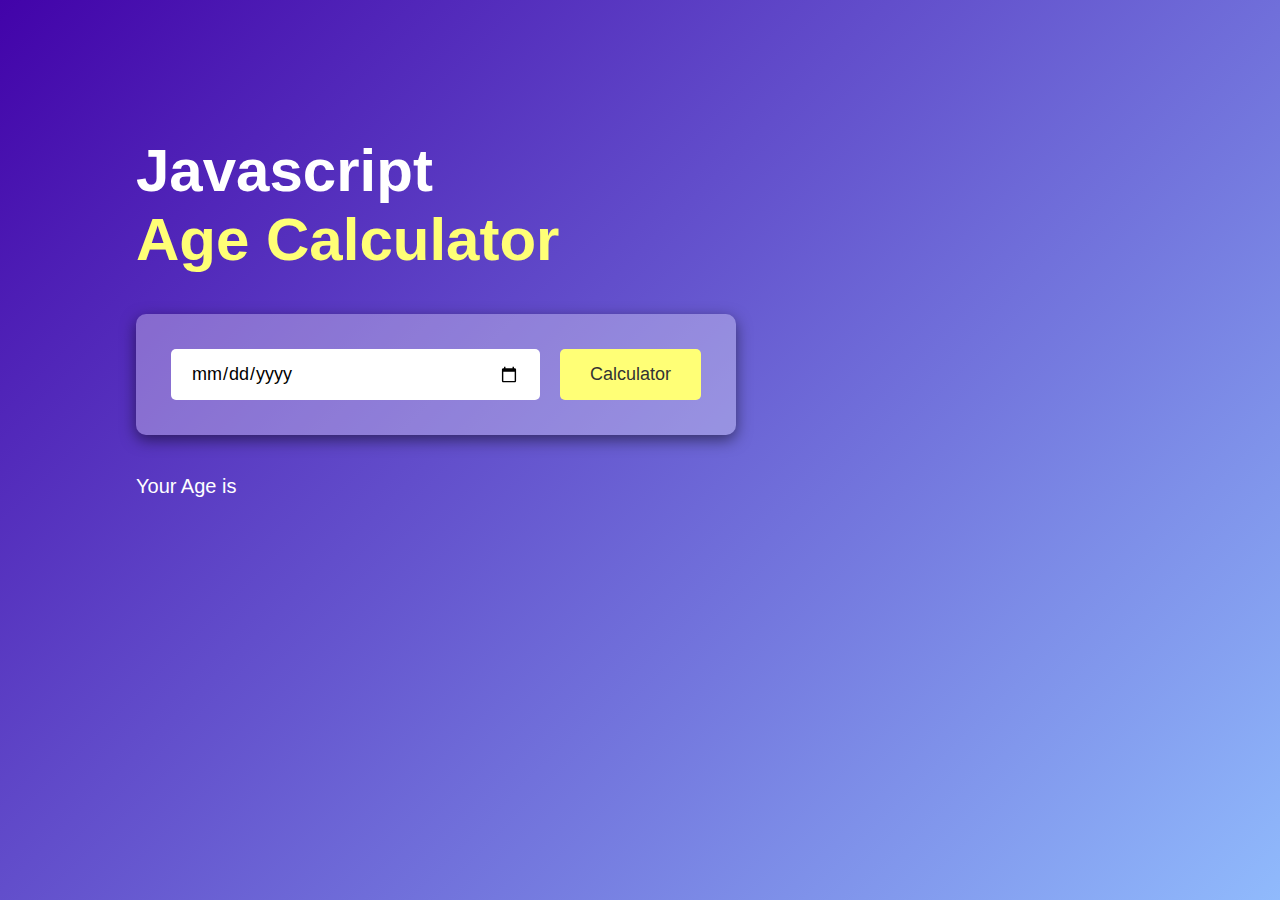
<file: AgeCalculator/index.html>
<!DOCTYPE html>
<html lang="en">
	<head>
		<meta charset="UTF-8" />
		<meta name="viewport" content="width=device-width, initial-scale=1.0" />
		<title>Age Calculator | Project 6</title>
		<link rel="stylesheet" href="style.css" />
	</head>
	<body>
		<div class="container">
			<div class="calculator">
				<h1>
					Javascript <br />
					<span>Age Calculator</span>
				</h1>

				<div class="input-box">
					<input type="date" id="date" />
					<button onclick="calculateAge()">Calculator</button>
				</div>

        <p id="result">Your Age is</p>
			</div>
		</div>
		<script src="script.js"></script>
	</body>
</html>
</file>
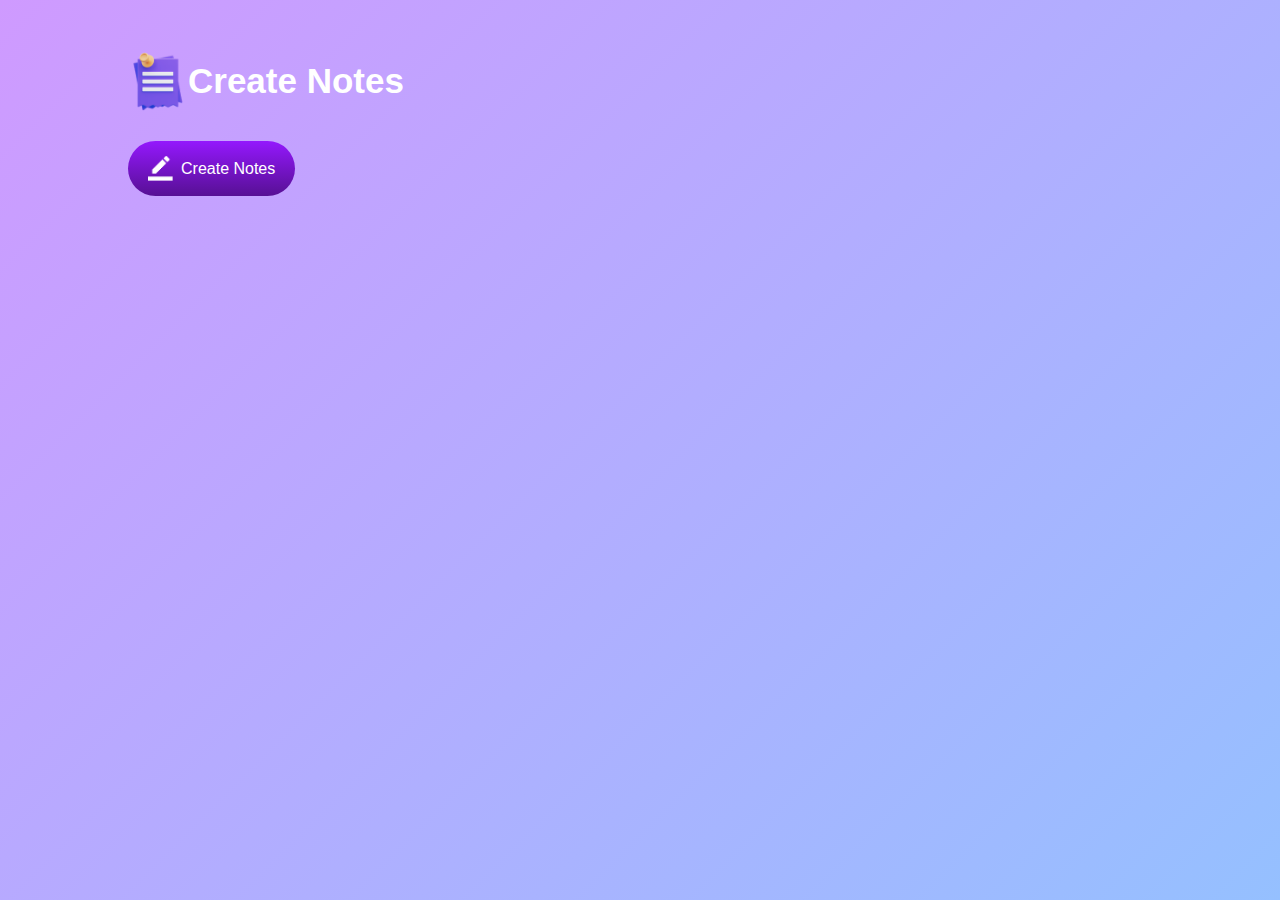
<file: NotesApp/index.html>
<!DOCTYPE html>
<html lang="en">
	<head>
		<meta charset="UTF-8" />
		<meta name="viewport" content="width=device-width, initial-scale=1.0" />
		<title>Notes App</title>
		<link rel="stylesheet" href="style.css" />
	</head>
	<body>
		<div class="container">
			<h1>
				<img src="images/notes.png" alt="notes" />
				Create Notes
			</h1>
			<button class="btn">
				<img src="images/edit.png" alt="add" />
				Create Notes
			</button>

      <div class="notes-container">
        <!-- <p contenteditable="true" class="input-box">
          <img src="images/delete.png" alt="delete-icon">
        </p> -->
      </div>
		</div>
    <script src="script.js"></script>
	</body>
</html>
</file>
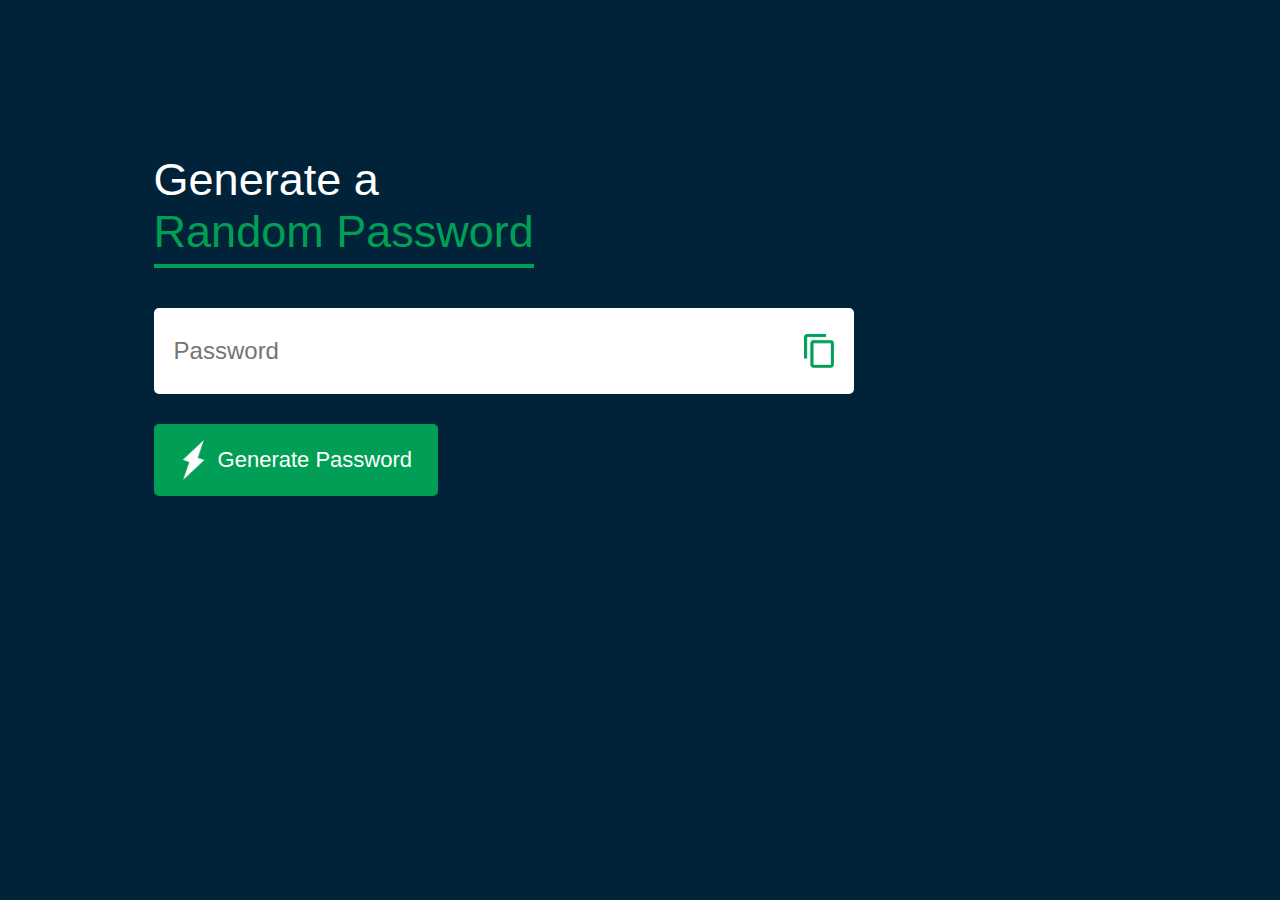
<file: PasswordGenerator/index.html>
<!DOCTYPE html>
<html lang="en">
	<head>
		<meta charset="UTF-8" />
		<meta name="viewport" content="width=device-width, initial-scale=1.0" />
		<title>Random Password Generator | Project 4</title>
		<link rel="stylesheet" href="style.css" />
	</head>
	<body>
		<div class="container">
			<h1>
				Generate a <br />
				<span>Random Password</span>
			</h1>
			<div class="display">
				<input type="text" placeholder="Password" id="password" />
				<img src="images/copy.png" alt="copy" onclick="copyPassword()" />
			</div>

			<button onclick="createPassword()">
				<img src="images/generate.png" alt="generate" />
				Generate Password
			</button>
		</div>

		<script>
			const passwordBox = document.getElementById("password");
			const length = 12;
			const upperCase = "ABCDEFGHIJKLMNOPQRSTUVWXYZ";
			const lowerCase = "abcdefghijklmnopqrstuvwxzy";
			const number = "0123456789";
			const symbol = "!@#$%^&*()";

      const allChars = upperCase + lowerCase + number + symbol;

      function createPassword() {
        let password = ""; // 
        password += upperCase[Math.floor(Math.random() * upperCase.length)];
        password += lowerCase[Math.floor(Math.random() * lowerCase.length)];
        password += number[Math.floor(Math.random() * number.length)];
        password += symbol[Math.floor(Math.random() * symbol.length)];

        while(length > password.length) {
          password += allChars[Math.floor(Math.random() * allChars.length)];
        }

        passwordBox.value = password;
      }

      function copyPassword() {
        passwordBox.select(); // select the text in the input 
        document.execCommand("copy"); // copy to clipboard 
      }


		</script>
	</body>
</html>
</file>
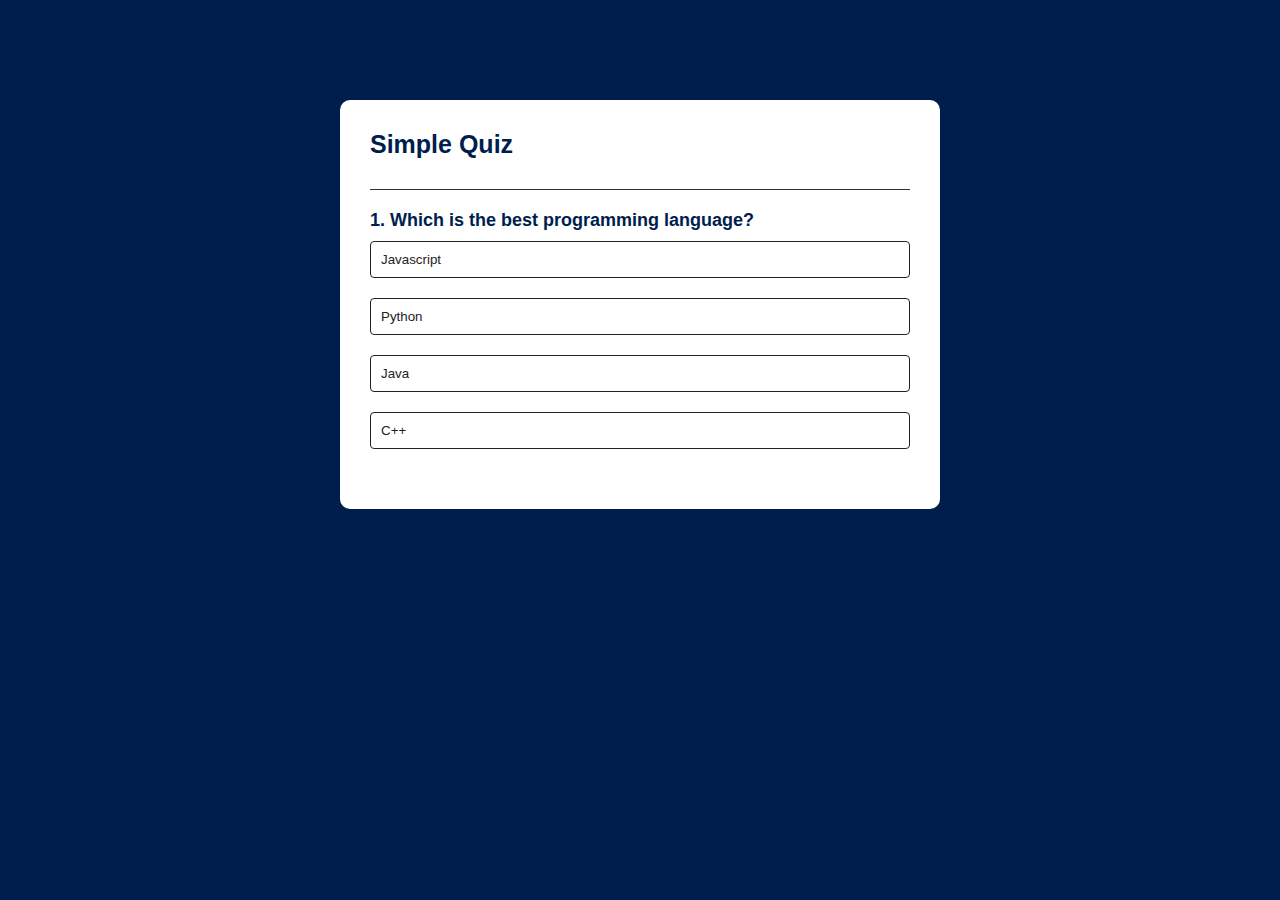
<file: QuizApp/index.html>
<!DOCTYPE html>
<html lang="en">
	<head>
		<meta charset="UTF-8" />
		<meta name="viewport" content="width=device-width, initial-scale=1.0" />
		<title>Quiz App | Project 3</title>
		<link rel="stylesheet" href="style.css" />
	</head>
	<body>
    <div class="app">
      <h1>Simple Quiz</h1>

      <div class="quiz">
        <h2 id="question">Question goes here</h2>
        <div id="answer-buttons">
          <button class="btn">Answer 1</button>
          <button class="btn">Answer 2</button>
          <button class="btn">Answer 3</button>
          <button class="btn">Answer 4</button>
        </div>

        <button id="next-btn">Next</button>
      </div>
    </div>
    <script src="script.js"></script>
  </body>
</html>
</file>
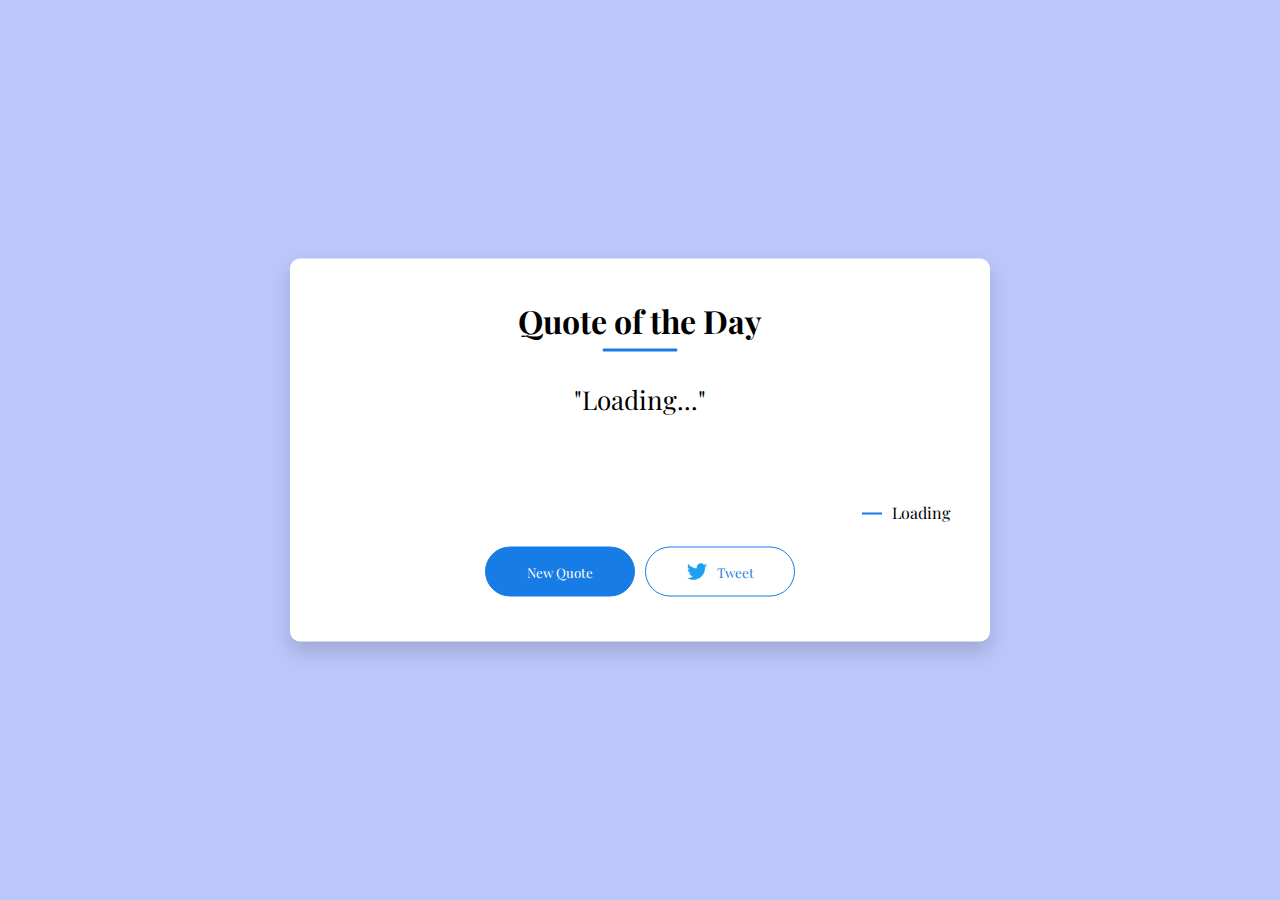
<file: QuoteGenerator/index.html>
<!DOCTYPE html>
<html lang="en">
	<head>
		<meta charset="UTF-8" />
		<meta name="viewport" content="width=device-width, initial-scale=1.0" />
		<title>Quote Generator</title>

		<link rel="stylesheet" href="style.css" />
	</head>
	<body>
		<div class="quote-box">
			<h2>Quote of the Day</h2>
			<blockquote id="quote">Loading...</blockquote>
			<span id="author">Loading</span>

			<div>
				<button onclick="getQuote(apiUrl)">New Quote</button>
				<button onclick="tweet()">
					<img src="twitter.png" alt="" />
					Tweet
				</button>
			</div>
		</div>
		<script src="script.js"></script>
	</body>
</html>
</file>
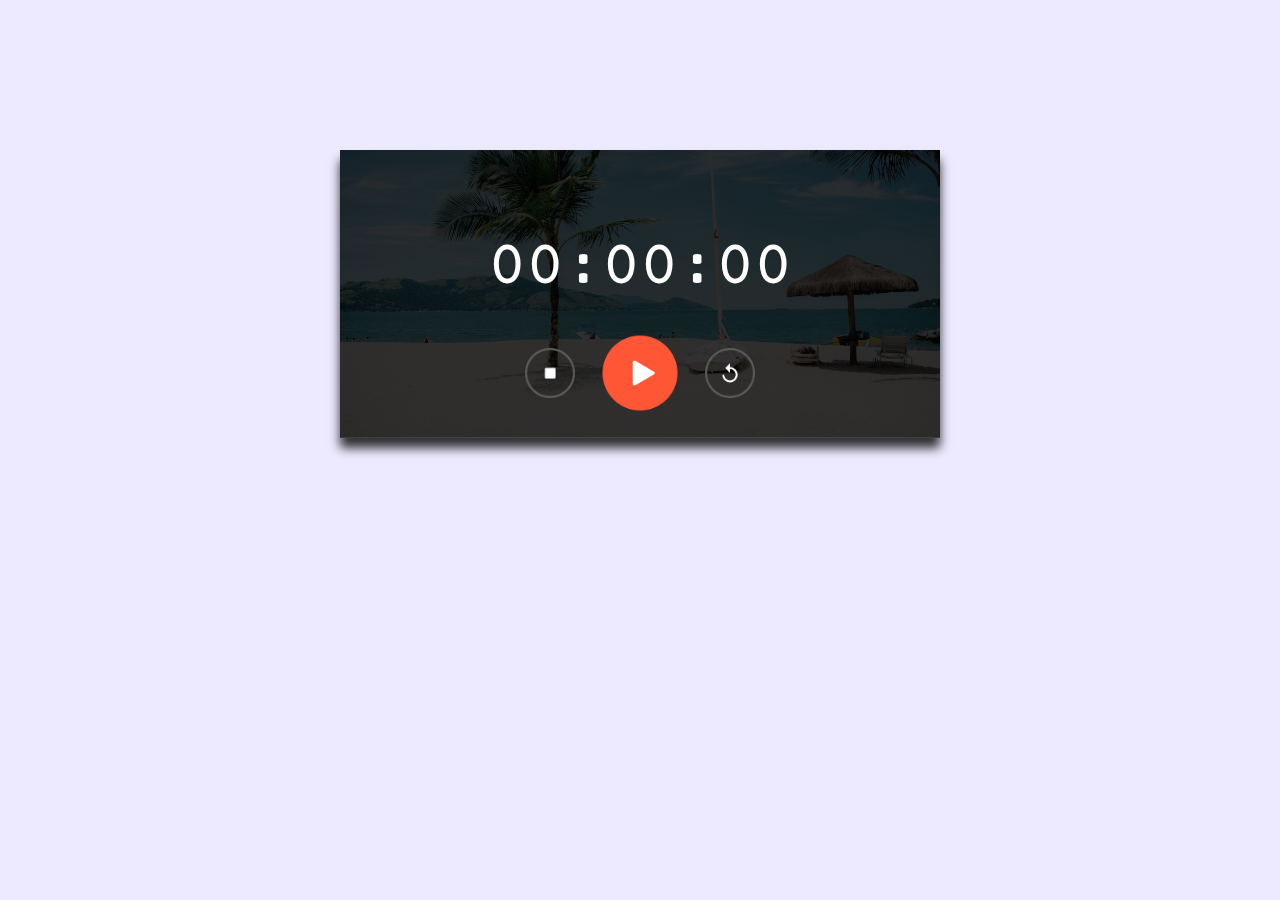
<file: StopwatchApp/index.html>
<!DOCTYPE html>
<html lang="en">
<head>
  <meta charset="UTF-8">
  <meta name="viewport" content="width=device-width, initial-scale=1.0">
  <title>Stopwatch App</title>
  <link rel="stylesheet" href="style.css">
</head>
<body>
  <div class="stopwatch">
    <h1 id="displayTime">00:00:00</h1>
    <div class="buttons">
      <img src="images/stop.png" alt="stop" onclick="watchStop()">
      <img src="images/start.png" onclick="watchStart()" alt="play">
      <img src="images/reset.png" alt="reset" onclick="resetStop()">
    </div>
  </div>

  <script>
    let [seconds, minutes, hours] = [0, 0, 0];
    let displayTime = document.getElementById('displayTime');
    let timer = null;

    function stopwatch() {
      seconds++; // tambah 1 detik
      if(seconds == 60) { // jika sudah sampai 60 detik
        seconds = 0; // reset ke 0
        minutes++; // menit jadi 1

        if(minutes == 60) { // jika sampai 60 menit
          minutes = 0; // reset ke 0
          hours++; // jam jadi 1
        }
      }

      let h = hours < 10 ? "0" + hours : hours; // menampilkan jam dengan menambahkan 0 jika kurang dari 10 
      let m = minutes < 10 ? "0" + minutes : minutes; // menampilkan menit dengan menambahkan 0 jika kurang dari 10
      let s = seconds < 10 ? "0" + seconds : seconds; // menampilkan detik dengan menambahkan 0 jika kurang dari 10 

      displayTime.innerHTML = h + ":" + m + ":" + s; // menampilkan jam, menit, dan detik
    }

    function watchStart() {
      if(timer !== null ) { // jika timer tidak null 
        clearInterval(timer); // clearInterval untuk menghentikan timer
      }
      timer = setInterval(stopwatch, 1000); // setInterval untuk memulai timer setiap 1 detik 
    }

    function watchStop() {
      clearInterval(timer); // menghentikan timer setiap 1 detik
    }

    function resetStop() {
      clearInterval(timer); // menghentikan timer setiap 1 detik
      [seconds, minutes, hours] = [0, 0, 0]; // reset timer 
      displayTime.innerHTML = "00:00:00"; // menampilkan jam, menit, dan detik
    }

  </script>
</body>
</html>
</file>
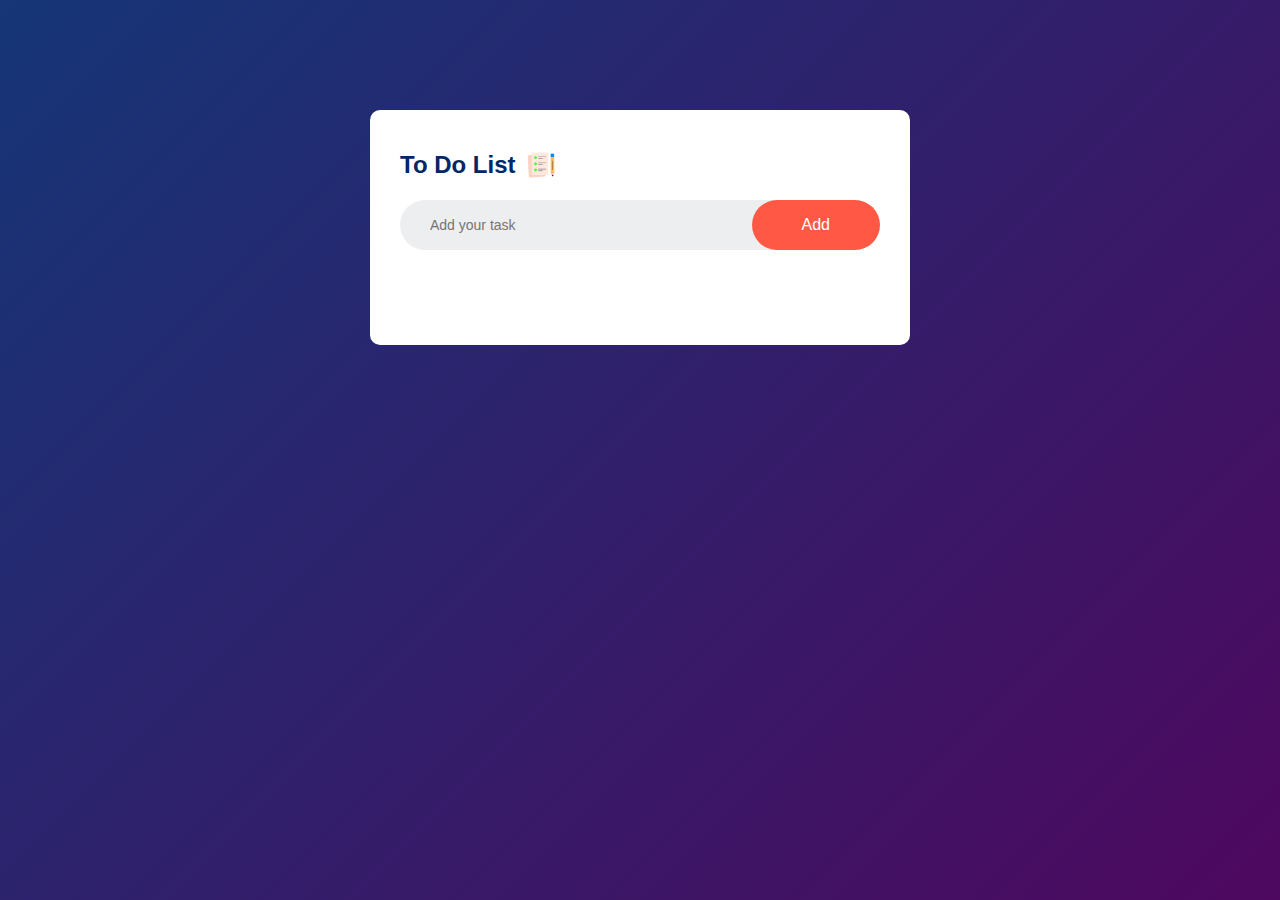
<file: ToDoApp/index.html>
<!DOCTYPE html>
<html lang="en">
	<head>
		<meta charset="UTF-8" />
		<meta name="viewport" content="width=device-width, initial-scale=1.0" />
		<title>Todo App</title>
		<link rel="stylesheet" href="style.css" />
	</head>
	<body>
		<div class="container">
			<div class="todo-app">
				<h2>
					To Do List
					<img src="images/icon.png" alt="ToDoList" />
				</h2>

        <div class="row">
          <input type="text" id="input-box" placeholder="Add your task">
          <button onclick="addTask()">Add</button>
        </div>
        
        <ul id="list-container">
          <!-- <li class="checked">Task 1</li>
          <li>Task 2</li>
          <li>Task 3</li> -->
        </ul>

			</div>
		</div>
		<script src="script.js"></script>
	</body>
</html>
</file>
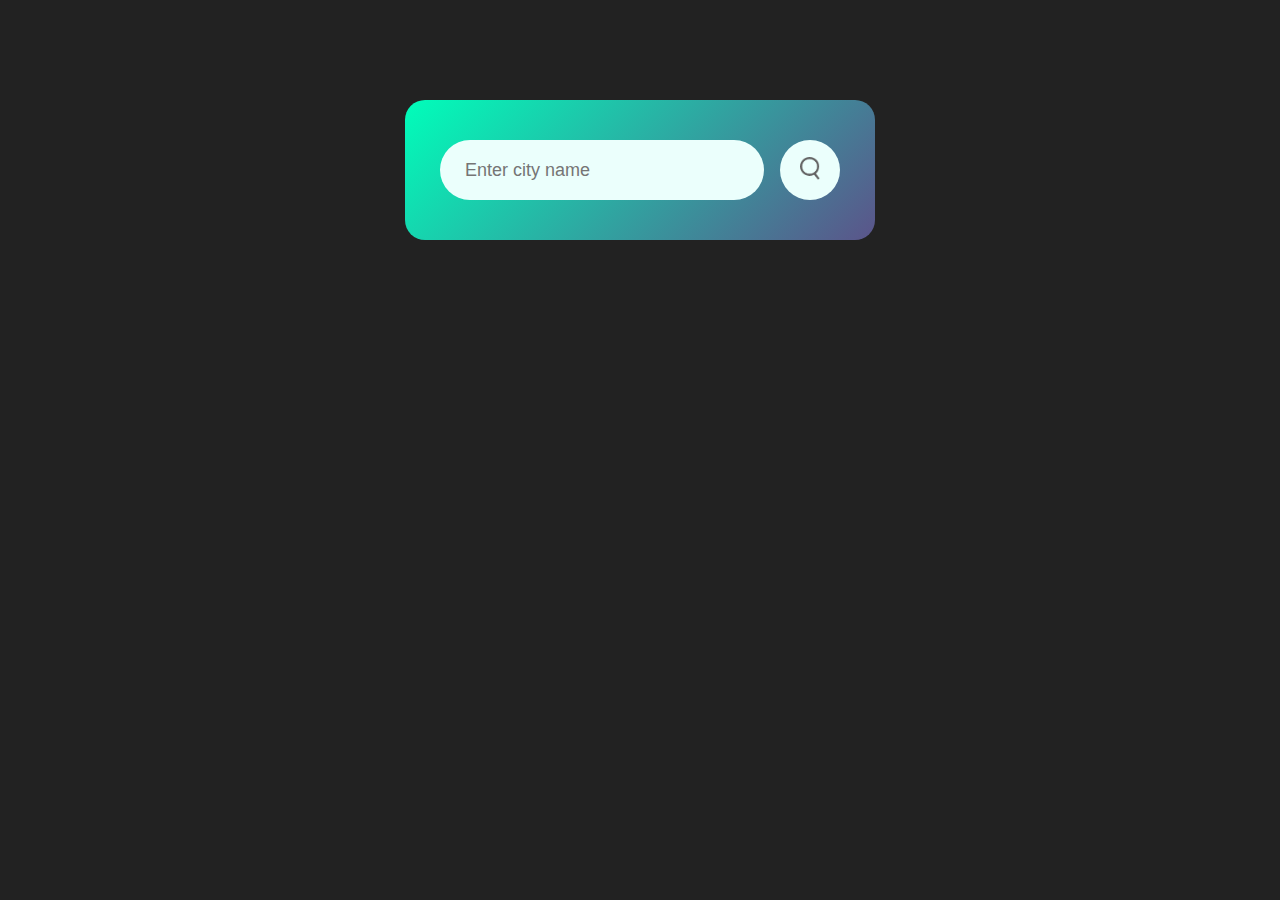
<file: WeatherApp/index.html>
<!DOCTYPE html>
<html lang="en">
	<head>
		<meta charset="UTF-8" />
		<meta name="viewport" content="width=device-width, initial-scale=1.0" />
		<title>Weather App</title>
		<link rel="stylesheet" href="style.css" />
	</head>
	<body>
		<div class="card">
			<div class="search">
				<input type="text" placeholder="Enter city name" spellcheck="false" />
				<button>
					<img src="images/search.png" alt="" />
				</button>
			</div>

			<div class="error">
				<p>Invalid City Name!!!</p>
			</div>

			<div class="weather">
				<img src="images/rain.png" alt="rain" class="weather-icon" />
				<h1 class="temp">22°c</h1>
				<h2 class="city">New York</h2>
				<div class="details">
					<div class="col">
						<img src="images/humidity.png" alt="humidity" />
						<div>
							<p class="humidity">50%</p>
							<p>Humidity</p>
						</div>
					</div>

					<div class="col">
						<img src="images/wind.png" alt="wind" />
						<div>
							<p class="wind">15 km/h</p>
							<p>Wind Speed</p>
						</div>
					</div>
				</div>
			</div>
		</div>

		<script>
			const apiKey = "19f32a8ca45b7ae6870089cf73fd54f4";
			const apiUrl = "https://api.openweathermap.org/data/2.5/weather?&units=metric&q=";

			const searchBox = document.querySelector(".search input");
			const searchBtn = document.querySelector(".search button");
			const weatherIcon = document.querySelector(".weather-icon");

			async function checkWeather(city) {
				const response = await fetch(apiUrl + city + `&appid=${apiKey}`);

				// cek jika tidak ada kota yang diinputkan
				if (response.status == 404) {
					document.querySelector(".error").style = "display: block";
					document.querySelector(".weather").style = "display: none";
				} else {
					const data = await response.json();

					// updating data
					document.querySelector(".city").innerHTML = data.name;
					document.querySelector(".temp").innerHTML = Math.round(data.main.temp) + "°c";
					document.querySelector(".humidity").innerHTML = data.main.humidity + "%";
					document.querySelector(".wind").innerHTML = data.wind.speed + "km/h";

					// updating image
					// if (data.weather[0].main == "Clouds") {
					//   weatherIcon.src = "images/cloud.png";
					// } else if (data.weather[0].main == "Clear") {
					//   weatherIcon.src = "images/clear.png";
					// } else if (data.weather[0].main == "Rain") {
					//   weatherIcon.src = "images/rain.png";
					// } else if (data.weather[0].main == "Drizzle") {
					//   weatherIcon.src = "images/drizzle.png";
					// } else if (data.weather[0].main == "Mist") {
					//   weatherIcon.src = "images/mist.png";
					// }

					weatherIcon.src = `images/${data.weather[0].main.toLowerCase()}.png`;

					document.querySelector(".weather").style = "display: block";
					document.querySelector(".error").style = "display: none";
				}
			}

			searchBtn.addEventListener("click", () => {
				checkWeather(searchBox.value); // passing value from input to checkWeather
			});
		</script>
	</body>
</html>
</file>
<file: AgeCalculator/style.css>
* {
  margin: 0;
  padding: 0;
  box-sizing: border-box;
  font-family: 'Poppins', sans-serif;
}

.container {
  width: 100%;
  min-height: 100vh;
  background: linear-gradient(135deg, #4203a9, #90bafc);
  color: #fff;
  padding: 10px;
}

.calculator {
  width: 100%;
  max-width: 600px;
  margin-left: 10%;
  margin-top: 10%;
}

.calculator h1 {
  font-size: 60px;
}

.calculator h1 span {
  color: #ffff76;
}

.input-box {
  margin: 40px 0;
  padding: 35px;
  border-radius: 10px;
  background: rgba(255, 255, 255, 0.3);
  box-shadow: 0 5px 15px rgba(0, 0, 0, 0.5);
  display: flex;
  align-items: center;
}

.input-box input {
  flex: 1;
  margin-right: 20px;
  padding: 14px 20px;
  border: none;
  outline: none;
  font-size: 18px;
  border-radius: 5px;
  position: relative;
}

.input-box button {
  background: #ffff76;
  border: none;
  outline: none;
  padding: 15px 30px;
  border-radius: 5px;
  font-weight: 500;
  color: #333;
  cursor: pointer;
  font-size: 18px;
}

.input-box input::-webikit-calender-picker-indicator {
  top: 0;
  left: 0;
  right: 0;
  bottom: 0;
  position: absolute;
  width: auto;
  height: auto;
  background-position: calc(100% - 10px);
  background-size: 30px;
  cursor: pointer;
}

#result {
  font-size: 20px;
}

#result span {
  color: #ffff76;
  font-weight: 700;
}
</file>
<file: NotesApp/style.css>
* {
	margin: 0;
	padding: 0;
	box-sizing: border-box;
	font-family: "Poppins", sans-serif;
}

.container {
	width: 100%;
	min-height: 100vh;
	background: linear-gradient(135deg, #cf9aff, #95c0ff);
	color: #fff;
	padding-top: 4%;
	padding-left: 10%;
}

.container h1 {
	display: flex;
	align-items: center;
	font-size: 35px;
	font-weight: 600;
}

.container h1 img {
  width: 60px;
}

.container button {
  display: flex;
  align-items: center;
  background: linear-gradient(#9418fd, #571094);
  color: #fff;
  font-size: 16px;
  outline: none;
  border: none;
  padding: 15px 20px;
  border-radius: 40px;
  margin: 30px 0 20px;
  cursor: pointer;
}

.container button img {
  width: 25px;
  margin-right: 8px;
}

.input-box {
  position: relative;
  width: 100%;
  max-width: 500px;
  min-height: 150px;
  background: #fff;
  color: #333;
  padding: 20px;
  margin: 20px 0;
  outline: none;
  border-radius: 5px;
}

.input-box img {
  width: 25px;
  position: absolute;
  bottom: 15px;
  right: 15px;
  cursor: pointer;
}
</file>
<file: PasswordGenerator/style.css>
* {
	margin: 0;
	padding: 0;
	box-sizing: border-box;
	font-family: "Poppins", sans-serif;
}

body {
	background: #002339;
	color: #fff;
}

.container {
	margin: 12%;
	width: 90%;
	max-width: 700px;
}

.container h1 {
	font-weight: 500;
	font-size: 45px;
}

.container h1 span {
	color: #019f55;
	border-bottom: 4px solid #019f55;
	padding-bottom: 7px;
}

.display {
	width: 100%;
	margin-top: 50px;
	margin-bottom: 30px;
	background: #fff;
	color: #333;
	display: flex;
	align-items: center;
	justify-content: space-between;
	padding: 26px 20px;
	border-radius: 5px;
}

.display img {
	width: 30px;
	cursor: pointer;
}

.display input {
	border: none;
	outline: none;
	font-size: 24px;
}

.container button {
	border: 0;
	outline: 0;
	background: #019f55;
	color: #fff;
	font-size: 22px;
	font-weight: 300;
	display: flex;
	align-items: center;
	justify-content: center;
	padding: 16px 26px;
	border-radius: 5px;
	cursor: pointer;
}

.container button img {
	width: 28px;
	margin-right: 10px;
}
</file>
<file: QuizApp/style.css>
* {
	margin: 0;
	padding: 0;
	box-sizing: border-box;
	font-family: "Poppins", sans-serif;
}

body {
	background: #001e4d;
}

.app {
	background: #fff;
	width: 90%;
	max-width: 600px;
	margin: 100px auto 0;
	padding: 30px;
	border-radius: 10px;
}

.app h1 {
	font-size: 25px;
	color: #001e4d;
	font-weight: 600;
	border-bottom: 1px solid #333;
	padding-bottom: 30px;
}

.quiz {
	padding: 20px 0;
}

.quiz h2 {
	font-size: 18px;
	color: #001e4d;
	font-weight: 600;
}

.btn {
	background: #fff;
	color: #222;
	font-weight: 500;
	width: 100%;
	border: 1px solid #222;
	padding: 10px;
	margin: 10px 0;
	text-align: left;
	border-radius: 4px;
	cursor: pointer;
  transition: all 0.3s ease;
}

/* button saat dihover dan diaktifkan */
.btn:hover:not([disabled]) {
	background: #222;
	color: #fff;
}

/* button disabled */
.btn:disabled {
  cursor: no-drop;
}

#next-btn {
	background: #001e4d;
	color: #fff;
	font-weight: 500;
	width: 150px;
	border: 0;
	padding: 10px;
	margin: 20px auto 0;
	border-radius: 4px;
	cursor: pointer;
	display: none;
}

.correct {
	background: #9aeabc;
}
.incorrect {
	background: #ff9393;
}
</file>
<file: QuoteGenerator/style.css>
@import url("https://fonts.googleapis.com/css2?family=Playfair+Display:wght@400;500;600;700&display=swap");

* {
	margin: 0;
	padding: 0;
	box-sizing: border-box;
	font-family: "Playfair Display", serif;
}

body {
	background: #bbc6fa;
}

.quote-box {
	background: #fff;
	width: 700px;
	position: absolute;
	top: 50%;
	left: 50%;
	transform: translate(-50%, -50%);
	border-radius: 10px;
	padding: 40px;
	text-align: center;
	box-shadow: 0 10px 20px 0 rgba(0, 0, 0, 0.15);
}

.quote-box h2 {
	font-size: 32px;
	margin-bottom: 40px;
	position: relative;
}

.quote-box h2::after {
	content: "";
	width: 75px;
	height: 3px;
	border-radius: 3px;
	background: rgb(23, 124, 229);
	position: absolute;
	bottom: -10px;
	left: 50%;
	transform: translateX(-50%);
}

.quote-box blockquote {
	font-size: 26px;
	min-height: 110px;
}

.quote-box blockquote::before,
.quote-box blockquote::after {
	content: '"';
}

.quote-box span {
  display: block;
  margin-top: 10px;
  float: right;
  position: relative;
}

.quote-box span::before {
  content: "";
  width: 20px;
  height: 2px;
  background: rgb(23, 124, 229);
  position: absolute;
  top: 50%;
  left: -30px;
}

.quote-box div {
  width: 100%;
  margin-top: 50px;
  display: flex;
  justify-content: center;
}

.quote-box button {
  background: rgb(23, 124, 229);
  color: #fff;
  border-radius: 25px;
  border: 1px solid rgb(23, 124, 229);
  width: 150px;
  height: 50px;
  display: flex;
  align-items: center;
  justify-content: center;
  margin: 5px;
  cursor: pointer;
}

.quote-box button img {
  width: 20px;
  margin-right: 10px;
}

.quote-box button:nth-child(2) {
  background: transparent;
  color: rgb(23, 124, 229);
}
</file>
<file: StopwatchApp/style.css>
@import url('https://fonts.googleapis.com/css2?family=Courier+Prime:ital@1&display=swap');

body {
  background: #edeaff;
  font-family: 'Courier Prime', monospace;;
}

.stopwatch {
  width: 90%;
  max-width: 600px;
  background-image: linear-gradient(rgba(0, 0, 0, 0.8), rgba(0, 0, 0, 0.8)), url("images/background.png");
  background-size: cover;
  background-position: center;
  text-align: center;
  padding: 40px 0;
  color: #fff;
  margin: 150px auto 0;
  box-shadow: 0 10px 10px rgba(0, 0, 0, 0.8);
}

.stopwatch h1 {
  font-size: 64px;
  font-weight: 300;
}

.buttons {
  display: flex;
  align-items: center;
  justify-content: center;
}

.buttons img {
  width: 50px;
  margin: 0 20px;
  cursor: pointer;
}

.buttons img:nth-child(2) {
  transform: scale(1.5);
}
</file>
<file: ToDoApp/style.css>
* {
  margin: 0;
  padding: 0;
  box-sizing: border-box;
  font-family: 'Poppins', sans-serif;
}

.container {
  width: 100%;
  height: 100vh;
  background: linear-gradient(135deg, #153677, #4e085f);
  padding: 10px;
}

.todo-app {
  width: 100%;
  max-width: 540px;
  background: #fff;
  margin: 100px auto 20px;
  padding: 40px 30px 70px;
  border-radius: 10px;
}

.todo-app h2 {
  color: #002765;
  display: flex;
  align-items: center;
  margin-bottom: 20px;
}

.todo-app h2 img {
  width: 30px;
  margin-left: 10px
}

.row {
  display: flex;
  align-items: center;
  justify-content: space-between;
  background: #edeef0;
  border-radius: 30px;
  padding-left: 20px;
  margin-bottom: 25px;
}

.row input {
  flex: 1;
  border: none;
  outline: none;
  background: transparent;
  padding: 10px;
  font-size: 14px;
}

.row button {
  border: none;
  outline: none;
  padding: 16px 50px;
  background: #ff5945;
  color: #fff;
  font-size: 16px;
  cursor: pointer;
  border-radius: 40px;
}

ul li {
  list-style: none;
  font-size: 17px;
  padding: 17px 8px 12px 50px;
  user-select: none;
  cursor: pointer;
  position: relative;
}

ul li::before {
  content: '';
  position: absolute;
  height: 28px;
  width: 28px;
  border-radius: 50%;
  background-image: url('images/unchecked.png');
  background-size: cover;
  background-position: center;
  top: 12px;
  left: 8px;
}

ul li.checked {
  color: #555;
  text-decoration: line-through;
}

ul li.checked::before {
  background-image: url('images/checked.png');
}

ul li span {
  position: absolute;
  right: 0;
  width: 40px;
  height: 40px;
  top: 5px;
  font-size: 22px;
  color: #555;
  line-height: 40px;
  text-align: center;
  border-radius: 50%;
}

ul li span:hover {
  background: #edeef0;
}
</file>
<file: WeatherApp/style.css>
* {
  margin: 0;
  padding: 0;
  font-family: 'Poppins', sans-serif;
  box-sizing: border-box;
}

body {
  background: #222;
}

.card {
  width: 90%;
  max-width: 470px;
  background: linear-gradient(135deg, #00feba, #5b548a);
  color: #fff;
  margin: 100px auto 0;
  border-radius: 20px;
  padding: 40px 35px;
  text-align: center;
}

.search {
  width: 100%;
  display: flex;
  align-items: center;
  justify-content: space-between;
}

.search input {
  border: 0;
  outline: 0;
  background: #ebfffc;
  color: #555;
  padding: 10px 25px;
  height: 60px;
  border-radius: 30px;
  flex: 1;
  margin-right: 16px;
  font-size: 18px;
}

.search button {
  border: 0;
  outline: 0;
  background: #ebfffc;
  border-radius: 50%;
  width: 60px;
  height: 60px;
  cursor: pointer;
}

.search button img {
  width: 20px;
}

.weather-icon {
  width: 170px;
  margin-top: 30px;
}

.weather h1 {
  font-size: 80px;
  font-weight: 500;
}

.weather h2 {
  font-size: 45px;
  font-weight: 400;
  margin-top: -10px;
}

.details {
  display: flex;
  align-items: center;
  justify-content: space-between;
  padding: 0 20px;
  margin-top: 50px;
}

.col {
  display: flex;
  align-items: center;
  text-align: left;
}

.col img {
  width: 40px;
  margin-right: 10px;
}

.humidity, .wind {
  font-size: 28px;
  margin-top: -6px;
}

.weather {
  display: none;
}

.error {
  text-align: left;
  margin-left: 10px;
  margin-top: 10px;
  font-size: 14px;
  color: rgba(255, 0, 0, 0.834);
  font-style: italic;
  display: none;
}
</file>
